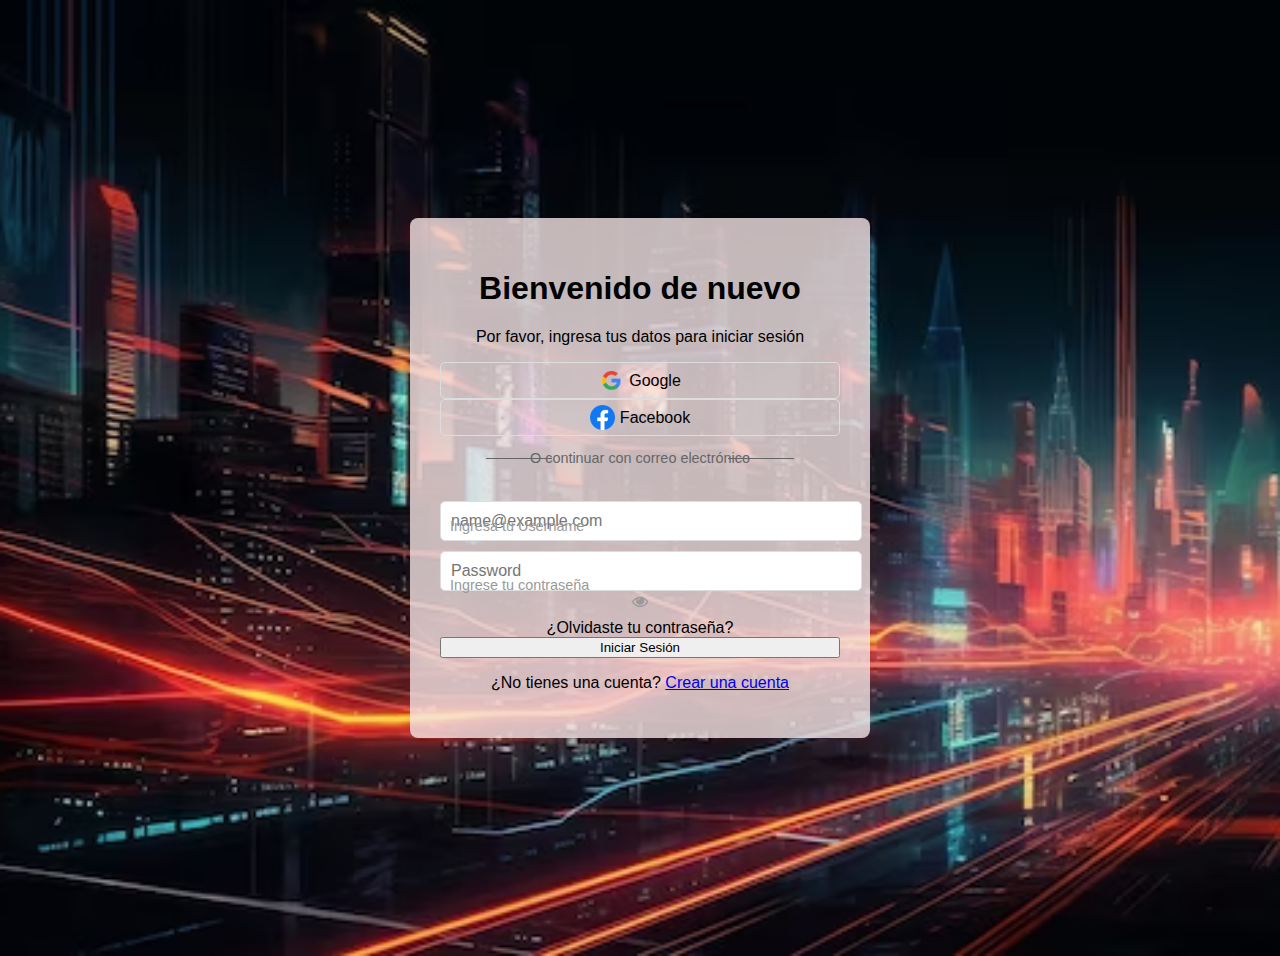
<file: PROYECTO-2/index.html>
<!DOCTYPE html>
<html lang="en">

<head>
    <meta charset="UTF-8">
    <meta name="viewport" content="width=device-width, initial-scale=1.0">
    <title>Iniciar Sesión</title>

    <link href="https://cdn.jsdelivr.net/npm/bootstrap@5.0.2/dist/css/bootstrap.min.css" rel="stylesheet"
        integrity="sha384-EVSTQN3/azprG1Anm3QDgpJLIm9Nao0Yz1ztcQTwFspd3yD65VohhpuuCOmLASjC" crossorigin="anonymous" />
    <link href="styles.css" rel="stylesheet" />

    <link rel="stylesheet" href="https://cdnjs.cloudflare.com/ajax/libs/font-awesome/4.7.0/css/font-awesome.min.css" />

    <script src="https://code.jquery.com/jquery-3.6.0.min.js"
        integrity="sha256-/xUj+3OJU5yExlq6GSYGSHk7tPXikynS7ogEvDej/m4=" crossorigin="anonymous"></script>
    <script>
        $(document).ready(function () {
            // Toggle password visibility
            $("#eye-icon").click(function () {
                var passwordField = $("#password");
                var icon = $(this);

                // Toggle the type attribute
                if (passwordField.attr("type") === "password") {
                    passwordField.attr("type", "text");
                    icon.removeClass("fa-eye").addClass("fa-eye-slash");
                } else {
                    passwordField.attr("type", "password");
                    icon.removeClass("fa-eye-slash").addClass("fa-eye");
                }
            });
        });
    </script>
</head>

<body>
    <section class="login_section d-flex align-items-center justify-content-center">
        <div class="login_Box shadow rounded-1">
            <div class="logo text-center mb-4">
                <!-- Aquí iría la imagen del logo -->
                <h1 class="h3 pt-2 mt-1">Bienvenido de nuevo</h1>
                <p class="small_text">Por favor, ingresa tus datos para iniciar sesión</p>
            </div>

            <div class="d-flex justify-content-between mb-4">
                <div class="google d-flex align-items-center border border-light border-2 w-50 me-2 py-2 rounded justify-content-center">
                    <!-- Aquí iría el botón de Google -->
                    <img src="./img/google.png" width="25px" alt="google" />
                    <p class="ms-2">Google</p>
                </div>

                <div class="fb d-flex align-items-center border border-light border-2 w-50 ms-2 py-2 rounded justify-content-center">
                    <!-- Aquí iría el botón de Facebook -->
                    <img src="./img/facebook.png" width="25px" alt="facebook" />
                    <p class="ms-2">Facebook</p>
                </div>
            </div>

            <div class="row justify-content-center mb-4">
                <div class="col-md-8 text-center">
                    <p class="small_text">O continuar con correo electrónico</p>
                </div>
            </div>
            

            <form>
                <div class="login_form">
                    <div class="form-floating mb-4">
                        <input type="text" name="username_" class="form-control" placeholder="name@example.com"
                            required>
                        <label class="small_text">Ingresa tu Username</label>
                    </div>

                    <div class="form-floating position-relative mb-4">
                        <input type="password" class="form-control" id="password" name="password_"
                            placeholder="Password" required />
                        <label for="password" class="small_text">Ingrese tu contraseña</label>
                        <i id="eye-icon" class="fa fa-eye position-absolute" aria-hidden="true"></i>
                    </div>

                    <div class="text-end mb-4">
                        <span class="small_text link-primary">¿Olvidaste tu contraseña?</span>
                    </div>

                    <button class="btn btn-primary w-100 mb-3" type="submit">Iniciar Sesión</button>
                    <p class="text-center small_text">
                        ¿No tienes una cuenta? <a href="crearcuenta.html">Crear una cuenta</a>
                    </p>
                </div>
            </form>
        </div>
    </section>

</body>

</html>
</file>
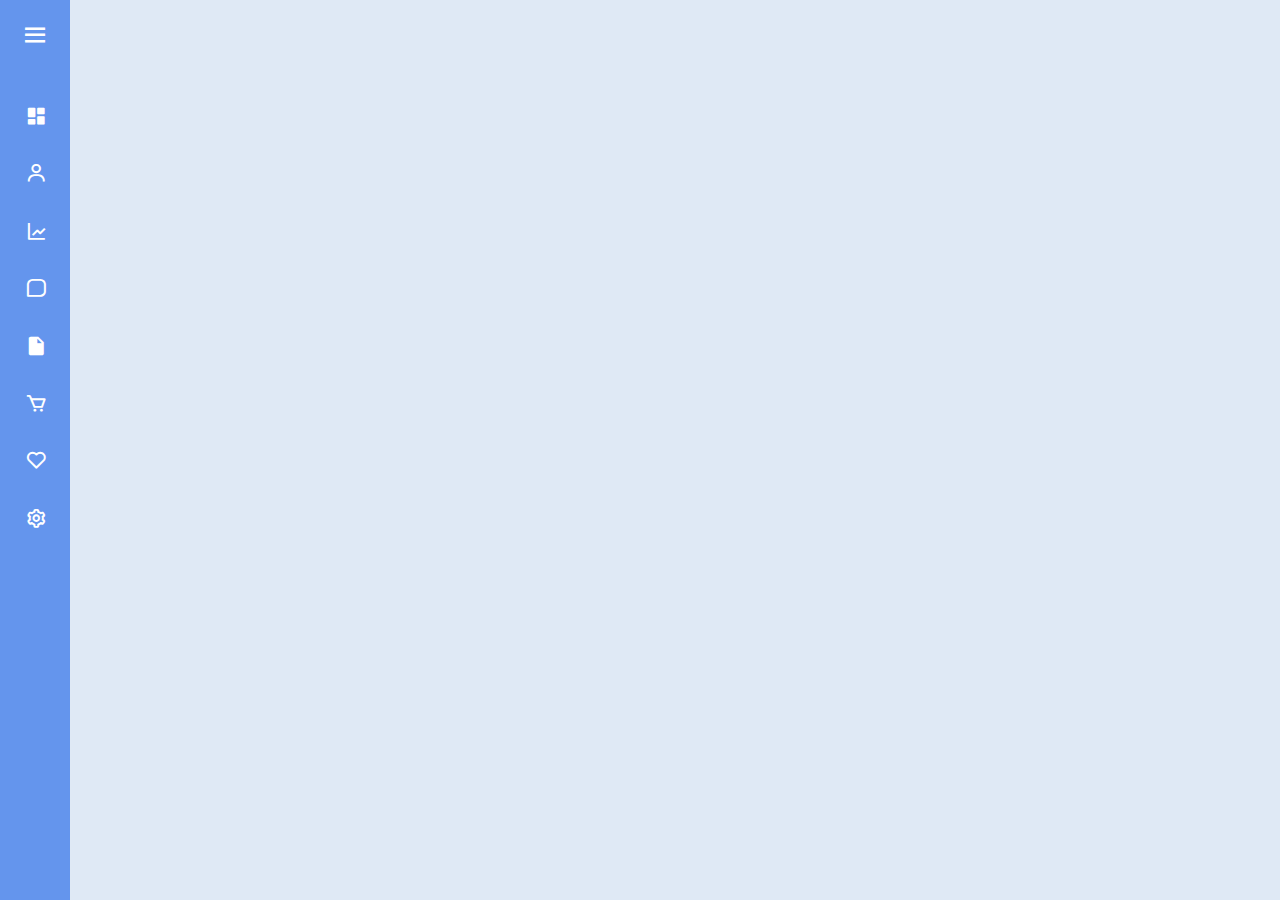
<file: PROYECTO-1/Tarea01.html>
<!DOCTYPE html>
<html lang="en">

<head>
    <meta charset="UTF-8">
    <meta name="viewport" content="width=device-width, initial-scale=1.0">
    <link href="https://cdn.jsdelivr.net/npm/bootstrap@5.3.3/dist/css/bootstrap.min.css" rel="stylesheet"
        integrity="sha384-QWTKZyjpPEjISv5WaRU9OFeRpok6YctnYmDr5pNlyT2bRjXh0JMhjY6hW+ALEwIH" crossorigin="anonymous">
    <link rel="stylesheet" href="Styles.css">
    <link href='https://unpkg.com/boxicons@2.1.4/css/boxicons.min.css' rel='stylesheet'>
    <title>Sidebar Menu</title>
</head>

<body>
    <aside class="aside active" id="aside">
        <div class="head">
            <div class="profile">
                <img src="Imagen01.jpg">
                <p>Helar Chero</p>
            </div>
            <i class='bx bx-menu' id="menu"></i>
        </div>
        <div class="Options">
            <div class="opcion opcion_principal" id="dashboard1">
                <i class='bx bxs-dashboard'></i>
                <span class="options">Dashboard</span>
            </div>

            <div class="submenu" id="submenu1">
                <div class="">
                    <i class="bx bx-caret-down-square"></i>
                    <span class="options">Resumen de ventas</span>
                </div>

                <div class="">
                    <i class="bx bx-caret-down-square"></i>
                    <span class="options">Métricas de usuarios</span>
                </div>
            </div>

            <div class="opcion" id="dashboard2">
                <i class="bx bx-user"></i>
                <span class="options">Usuarios</span>
            </div>

            <div class="submenu" id="submenu2">
                <div class="">
                    <i class="bx bx-caret-down-square"></i>
                    <span class="options" id="showUserForm">Agregar nuevo usuario</span>
                </div>

                <div class="">
                    <i class="bx bx-caret-down-square"></i>
                    <span class="options" id="showUserList">Ver lista de usuarios</span>
                </div>
            </div>

            <div class="opcion" id="dashboard3">
                <i class="bx bx-line-chart"></i>
                <span class="options">Analíticos</span>
            </div>

            <div class="submenu" id="submenu3">
                <div class="">
                    <i class="bx bx-caret-down-square"></i>
                    <span class="options">Análisis de tráfico del sitio web</span>
                </div>

                <div class="">
                    <i class="bx bx-caret-down-square"></i>
                    <span class="options">Seguimiento de conversiones</span>
                </div>
            </div>

            <div class="opcion" id="dashboard4">
                <i class="bx bx-message-square"></i>
                <span class="options">Mensajes</span>
            </div>

            <div class="submenu" id="submenu4">
                <div class="">
                    <i class="bx bx-caret-down-square"></i>
                    <span class="options">Bandeja de entrada</span>
                </div>

                <div class="">
                    <i class="bx bx-caret-down-square"></i>
                    <span class="options">Mensajes enviados</span>
                </div>
            </div>

            <div class="opcion" id="dashboard5">
                <i class="bx bxs-file-blank"></i>
                <span class="options">Archivos</span>
            </div>

            <div class="submenu" id="submenu5">
                <div class="">
                    <i class="bx bx-caret-down-square"></i>
                    <span class="options">Subir archivos</span>
                </div>

                <div class="">
                    <i class="bx bx-caret-down-square"></i>
                    <span class="options">Carpeta de archivos compartidos</span>
                </div>
            </div>

            <div class="opcion" id="dashboard6">
                <i class="bx bx-cart"></i>
                <span class="options">Pedidos</span>
            </div>

            <div class="submenu" id="submenu6">
                <div class="">
                    <i class="bx bx-caret-down-square"></i>
                    <span class="options">Detalles del pedido</span>
                </div>

                <div class="">
                    <i class="bx bx-caret-down-square"></i>
                    <span class="options">Historial de pedidos</span>
                </div>
            </div>

            <div class="opcion" id="dashboard7">
                <i class="bx bx-heart"></i>
                <span class="options">Favoritos</span>
            </div>

            <div class="submenu" id="submenu7">
                <div class="">
                    <i class="bx bx-caret-down-square"></i>
                    <span class="options">Gestionar favoritos</span>
                </div>

                <div class="">
                    <i class="bx bx-caret-down-square"></i>
                    <span class="options">Elementos marcados como favoritos</span>
                </div>
            </div>

            <div class="opcion" id="dashboard8">
                <i class="bx bx-cog"></i>
                <span class="options">Configuración</span>
            </div>

            <div class="submenu" id="submenu8">
                <div class="">
                    <i class="bx bx-caret-down-square"></i>
                    <span class="options">Cambiar contraseña</span>
                </div>

                <div class="">
                    <i class="bx bx-caret-down-square"></i>
                    <span class="options">Configuración de notificaciones</span>
                </div>
            </div>
        </div>
    </aside>


    <script src="menu.js"></script>
    <script src="https://cdn.jsdelivr.net/npm/@popperjs/core@2.11.8/dist/umd/popper.min.js"
        integrity="sha384-I7E8VVD/ismYTF4hNIPjVp/Zjvgyol6VFvRkX/vR+Vc4jQkC+hVqc2pM8ODewa9r"
        crossorigin="anonymous"></script>
    <script src="https://cdn.jsdelivr.net/npm/bootstrap@5.3.3/dist/js/bootstrap.min.js"
        integrity="sha384-0pUGZvbkm6XF6gxjEnlmuGrJXVbNuzT9qBBavbLwCsOGabYfZo0T0to5eqruptLy"
        crossorigin="anonymous"></script>
</body>

</html>
</file>
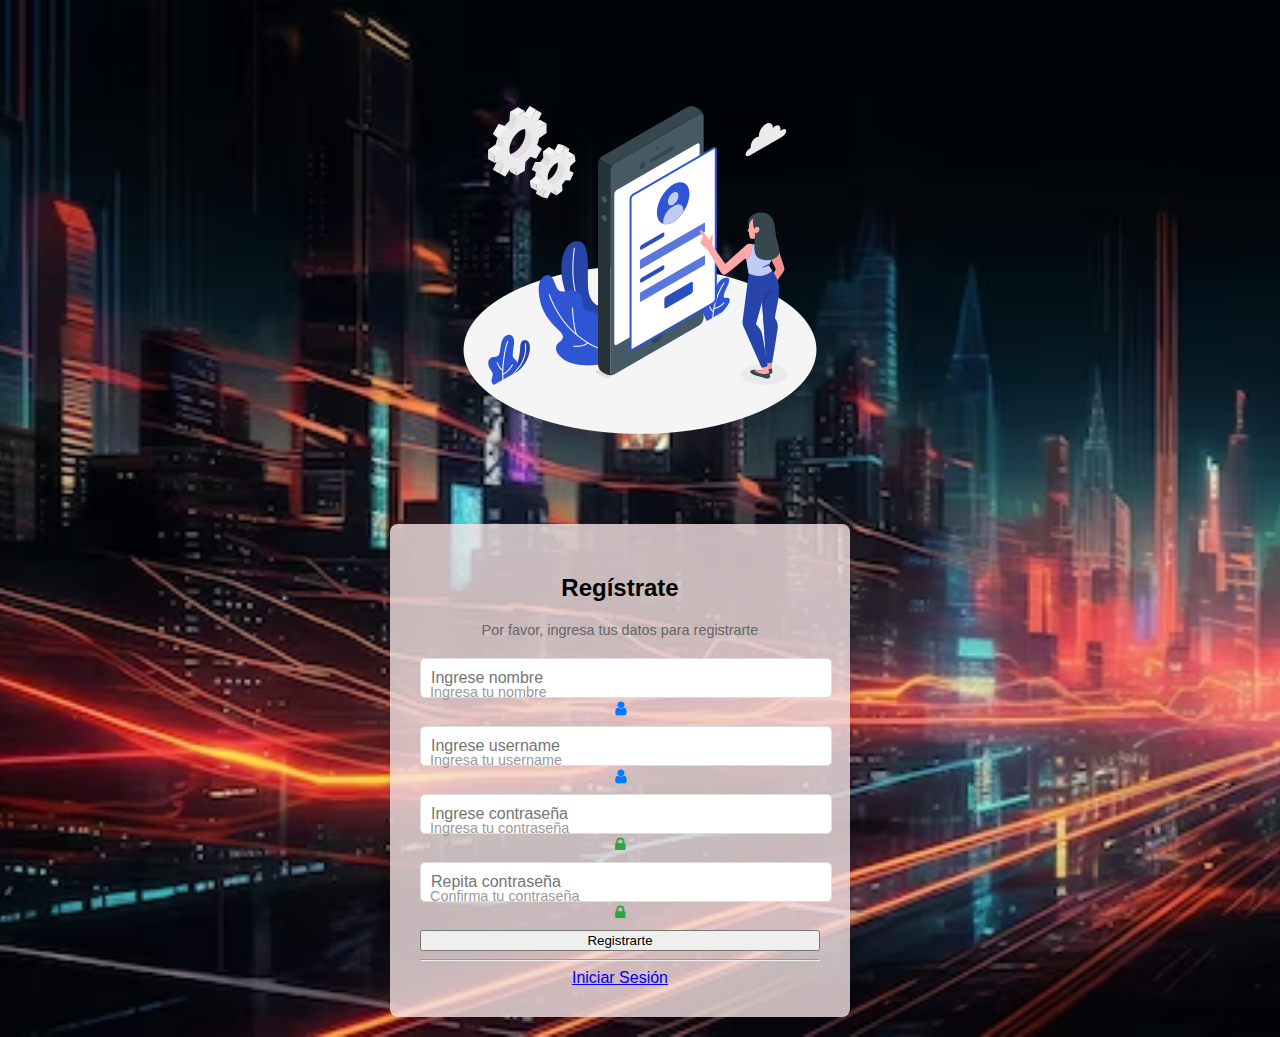
<file: PROYECTO-2/crearcuenta.html>
<!DOCTYPE html>
<html lang="en">

<head>
    <meta charset="UTF-8">
    <meta name="viewport" content="width=device-width, initial-scale=1.0">
    <title>Registrarse</title>

    <link href="https://cdn.jsdelivr.net/npm/bootstrap@5.0.2/dist/css/bootstrap.min.css" rel="stylesheet"
        integrity="sha384-EVSTQN3/azprG1Anm3QDgpJLIm9Nao0Yz1ztcQTwFspd3yD65VohhpuuCOmLASjC" crossorigin="anonymous" />
    <link href="styles1.css" rel="stylesheet" />
    <link rel="stylesheet" href="https://cdnjs.cloudflare.com/ajax/libs/font-awesome/4.7.0/css/font-awesome.min.css" />
</head>

<body>
    <section class="login_section">
        <div class="container d-flex align-items-center justify-content-center">
            <div class="row">
                <div class="col-md-6 col-sm-12 d-flex align-items-center justify-content-center">
                    <img src="img/registro.png" alt="Registro" class="img-fluid">
                </div>
                <div class="login_Box shadow col-md-6 col-sm-12">
                    <form class="signup-form__form">
                        <h2 class="mb-3 signup-form__title">Regístrate</h2>
                        <div class="logo text-center mb-4">
                            <p class="small_text">Por favor, ingresa tus datos para registrarte</p>
                        </div>
                        <div class="login_form">
                            <div class="form-floating mb-4 position-relative">
                                <input type="text" name="nombre" class="form-control" id="nombre" placeholder="Ingrese nombre"
                                    required>
                                <label for="nombre" class="small_text">Ingresa tu nombre</label>
                                <i class="fa fa-user position-absolute top-50 translate-middle-y" aria-hidden="true"></i>
                            </div>

                            <div class="form-floating mb-4 position-relative">
                                <input type="text" class="form-control" id="username_" name="username_"
                                    placeholder="Ingrese username" required />
                                <label for="username_" class="small_text">Ingresa tu username</label>
                                <i class="fa fa-user position-absolute top-50 translate-middle-y" aria-hidden="true"></i>
                            </div>

                            <div class="form-floating mb-4 position-relative">
                                <input type="password" class="form-control" id="password_" name="password_"
                                    placeholder="Ingrese contraseña" required />
                                <label for="password_" class="small_text">Ingresa tu contraseña</label>
                                <i class="fa fa-lock position-absolute top-50 translate-middle-y" aria-hidden="true"></i>
                            </div>

                            <div class="form-floating mb-4 position-relative">
                                <input type="password" class="form-control" id="confirm_password" name="confirm_password"
                                    placeholder="Repita contraseña" required />
                                <label for="confirm_password" class="small_text">Confirma tu contraseña</label>
                                <i class="fa fa-lock position-absolute top-50 translate-middle-y" aria-hidden="true"></i>
                            </div>
                        </div>

                        <button type="submit" class="btn btn-success mt-3 signup-form__btn-signup">Registrarte</button>
                        <hr>
                        <a class="btn btn-info signup-form__btn-login mt-3" href="index.html">Iniciar Sesión</a>
                    </form>
                </div>
            </div>
        </div>
    </section>

    <script src="https://code.jquery.com/jquery-3.6.0.min.js"
        integrity="sha256-/xUj+3OJU5yExlq6GSYGSHk7tPXikynS7ogEvDej/m4=" crossorigin="anonymous"></script>
</body>

</html>
</file>
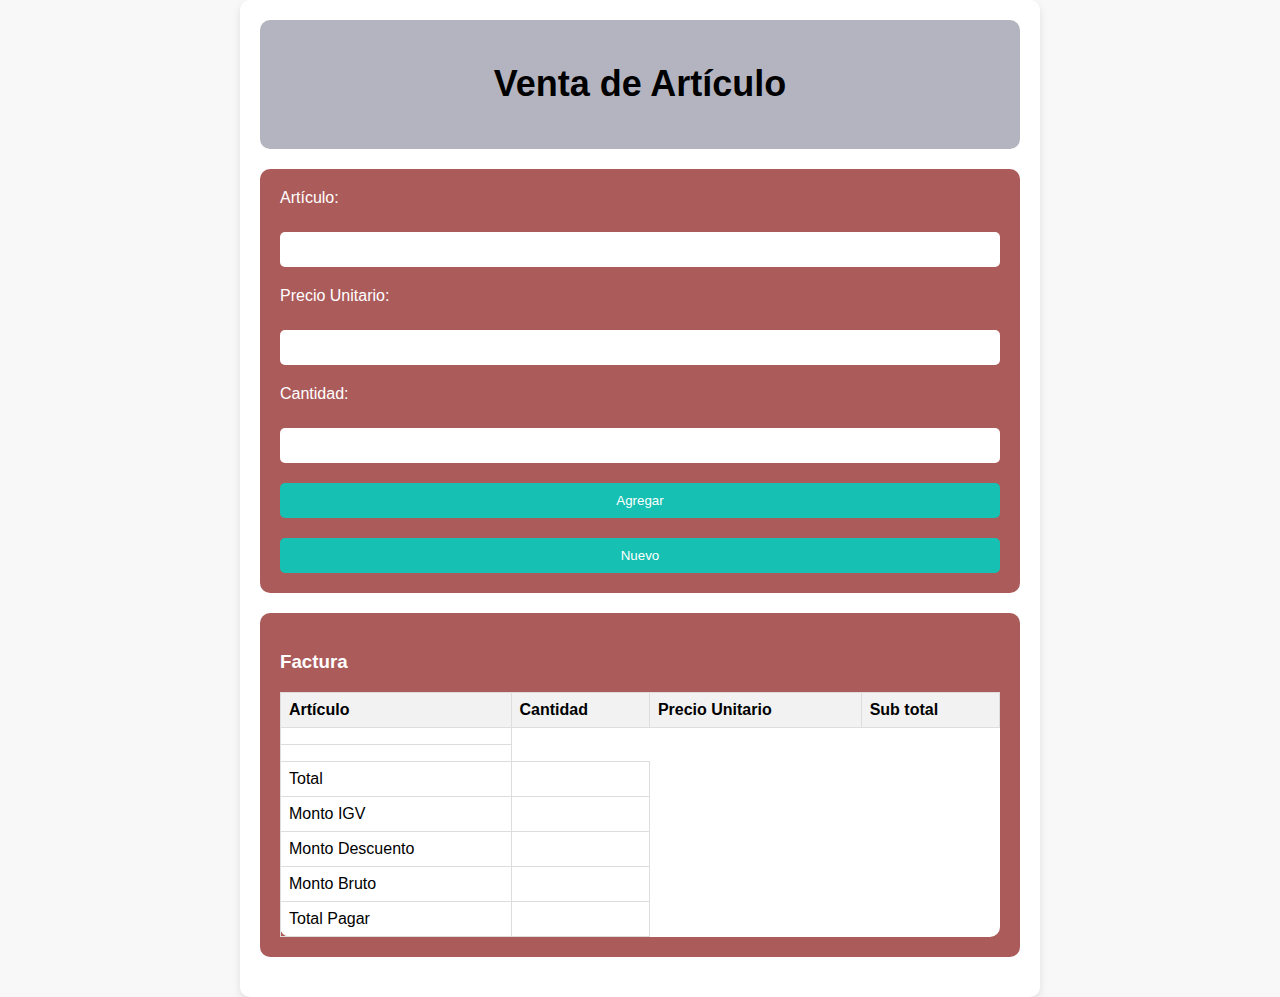
<file: PROYECTO-3/EJERCICIO2.html>
<!DOCTYPE html>
<html lang="en">
<head>
    <meta charset="UTF-8">
    <meta name="viewport" content="width=device-width, initial-scale=1.0">
    <title>Document</title>
    <link rel="stylesheet" href="EJ2.css">
</head>
<body>
    <div class="formulario">
        <div class="titulo">
            <h2>Venta de Artículo</h2>
        </div>
        
        <div class="informacion">  
            <label for="">Artículo: </label>
            <input type="text" name="" id="articulo">
            <label for="">Precio Unitario: </label>
            <input type="number" name="" id="precio">
            <label for="">Cantidad: </label>
            <input type="number" name="" id="cantidad">
            <button id="calcular">Agregar</button>
            <button id="nuevo">Nuevo</button>
        </div>
    
        <div class="factura">
            <h3>Factura</h3>
            <table>
                <thead>
                    <tr>
                        <th>Artículo</th>
                        <th>Cantidad</th>
                        <th>Precio Unitario</th>
                        <th>Sub total</th>
                    </tr>
                </thead>
                <tbody id="tbody">
                </tbody>
                <tfoot id="tabla_pie">
                    <tr><td></td></tr>
                    <tr><td></td></tr>
                    <tr>
                        <td>Total</td>
                        <td id="desc_total"></td>
                    </tr>
                    <tr>
                        <td>Monto IGV</td>
                        <td id="desc_igv"></td>
                    </tr>
                    <tr>
                        <td>Monto Descuento</td>
                        <td id="desc_descuento"></td>
                    </tr>
                    <tr>
                        <td>Monto Bruto</td>
                        <td id="desc_montoBruto"></td>
                    </tr>
                    <tr>
                        <td>Total Pagar</td>
                        <td id="total_pagar"></td>
                    </tr>
                </tfoot>
            </table>
        </div>
    </div>

    <script src="EJ2.js"></script>
</body>
</html>
</file>
<file: PROYECTO-2/styles.css>
/* Estilos generales */
body {
    background-color: #f8f8f8;
    font-family: Arial, sans-serif;
    background-image: url('img/fondo-1.avif'); /* Cambia 'img/fondo_login.jpg' por la ruta real de tu imagen */
    background-size: cover; /* Esto asegura que la imagen cubra toda el área de la pantalla */
    background-position: center; /* Centra la imagen de fondo */
    background-repeat: no-repeat; /* Evita que la imagen se repita */
}

/* Estilos para la sección de inicio de sesión */
.login_section {
    min-height: 100vh;
    display: flex;
    justify-content: center;
    align-items: center;
    padding: 20px; /* Añade un poco de padding para que la caja no toque los bordes */
}

.login_Box {
    width: 100%;
    max-width: 400px;
    background-color: rgba(245, 228, 228, 0.8); /* Fondo semitransparente para la caja de login */
    padding: 30px;
    box-shadow: 0 4px 8px rgba(173, 15, 15, 0.1);
    border-radius: 8px; /* Añade bordes redondeados */
    text-align: center; /* Centra el contenido del login box */
}

.logo img {
    max-width: 100px;
    margin-bottom: 20px;
    vertical-align: middle; /* Alinea verticalmente la imagen con el texto */
}

.google,
.fb {
    display: flex;
    align-items: center;
    justify-content: center;
    border: 1px solid #ddd;
    padding: 5px 10px;
    border-radius: 5px;
    cursor: pointer;
    transition: background-color 0.3s ease;
}

.google img,
.fb img {
    width: 25px;
    height: auto;
    margin-right: 5px;
    vertical-align: middle; /* Alinea verticalmente la imagen con el texto */
}

.google p,
.fb p {
    margin: 0; /* Elimina el margen del párrafo */
}

.google:hover,
.fb:hover {
    background-color: #e6cdcd;
}

/* Estilos para el formulario de registro */
.login_form {
    margin-top: 20px;
}

.form-floating {
    position: relative;
}

.form-floating input {
    width: 100%;
    padding: 10px;
    border: 1px solid #dddddd;
    border-radius: 5px;
    margin-bottom: 10px;
    font-size: 1em;
}

.form-floating label {
    position: absolute;
    top: 50%;
    left: 10px;
    transform: translateY(-50%);
    color: #999999;
    font-size: 0.9em;
    pointer-events: none;
    transition: 0.3s ease-out;
}

.form-floating input:focus + label,
.form-floating input:not(:placeholder-shown) + label {
    top: 0;
    font-size: 0.8em;
    color: #333333;
}

/* Estilos para el ícono del ojo */
.form-floating.position-relative i.fa.fa-eye.position-absolute {
    right: 10px;
    top: 50%;
    transform: translateY(-50%);
    cursor: pointer;
    color: #999999;
}

.form-floating.position-relative i.fa.fa-eye-slash.position-absolute {
    right: 10px;
    top: 50%;
    transform: translateY(-50%);
    cursor: pointer;
    color: #999999;
}

.form-floating.position-relative i.fa.fa-eye.position-absolute:hover,
.form-floating.position-relative i.fa.fa-eye-slash.position-absolute:hover {
    color: #333333;
}

/* Estilos para los botones */
.btn-primary {
    width: 100%;
}

.text-center {
    text-align: center;
}

/* Estilos específicos para "O continuar con correo electrónico" */
.row.justify-content-center .col-md-8 .small_text {
    font-size: 0.9em;
    color: #666666;
    position: relative;
    display: inline-block; /* Hace que los pseudo-elementos se ajusten al contenido */
}

.row.justify-content-center .col-md-8 .small_text::before,
.row.justify-content-center .col-md-8 .small_text::after {
    content: '';
    position: absolute;
    top: 50%;
    width: 30%;
    height: 1px;
    background-color: #666666;
}

.row.justify-content-center .col-md-8 .small_text::before {
    left: -20%;
}

.row.justify-content-center .col-md-8 .small_text::after {
    right: -20%;
}

/* Estilos responsivos */
@media (max-width: 768px) {
    .login_section {
        padding: 10px; /* Reducir el relleno en pantallas más pequeñas */
    }

    .login_Box {
        padding: 20px; /* Ajustar el relleno del formulario en pantallas más pequeñas */
    }

    .small_text {
        font-size: 0.8em; /* Reducir el tamaño del texto pequeño en pantallas más pequeñas */
    }

    .form-floating label {
        font-size: 0.8em; /* Reducir el tamaño de las etiquetas de los inputs en pantallas más pequeñas */
    }

    body {
        background-position: top; /* Centrar la imagen de fondo en la parte superior en pantallas más pequeñas */
    }
}
</file>
<file: PROYECTO-1/Styles.css>
* {
    margin: 0;
    padding: 0;
    box-sizing: border-box;
    font-family: 'Poppins', sans-serif;
}

body {
    background-color: #dfe9f5;
    display: flex;
}

.aside {
    height: 100vh;
    width: 300px;
    padding: 10px;
    background-color: cornflowerblue;
    color: #fff;
    position: fixed;
    transition: width 0.4s ease;
    overflow-y: auto;
    scrollbar-width: thin;
    scrollbar-color: #888 transparent;
}

.aside.active {
    width: 70px;
    transition: width 0.4s ease;
}

.head {
    display: flex;
    align-items: center;
    justify-content: space-between;
    height: 50px;
    margin-bottom: 30px;
}

.head img {
    width: 50px;
    border-radius: 50%;
}

.head i {
    font-size: 30px;
    cursor: pointer;
}

.profile {
    display: flex;
    align-items: center;
}

.profile img {
    margin-right: 10px;
}

.Options .opcion {
    display: flex;
    padding: 15px;
    cursor: pointer;
    margin-bottom: 5px;
    border-radius: 10px;
    font-size: 1.1rem;
}

.Options .opcion:hover {
    background-color: rgba(255, 255, 255, 0.254);
    transition: all 0.4s ease-in-out;
}

.Options i {
    font-size: 1.4rem;
    margin-right: 10px;
}

.aside.active .Options span,
.aside.active .profile {
    display: none;
}

.aside.active .head i {
    margin: auto;
}

.Options .sub-options {
    display: none;
}

.Options.active .sub-options {
    display: block;
}

.subopcion {
    display: flex;
    flex-direction: column;
    align-items: flex-start;
}

div .submenu {
    display: none;
    padding-left: 20px;
}

.submenu div {
    margin: 10px;
    cursor: pointer;
}

.submenu div:hover {
    background-color: rgba(255, 255, 255, 0.1);
}

.submenu div:active {
    background-color: rgba(255, 255, 255, 0.2);
}

.opcion_principal {
    display: flex;
    text-align: left;
}

.Options::-webkit-scrollbar {
    width: 12px;
}

.Options::-webkit-scrollbar-thumb {
    background-color: #888;
    border-radius: 6px;
}

.main-content {
    margin-left: 300px;
    padding: 20px;
    width: calc(100% - 300px);
    transition: margin-left 0.4s ease, width 0.4s ease;
}

.aside.active + .main-content {
    margin-left: 70px;
    width: calc(100% - 70px);
}

.container {
    background-color: #e0f7fa;
    padding: 20px;
    border-radius: 10px;
}

.hidden {
    display: none;
}

.message-box {
    background-color: #e0f7fa;
    padding: 20px;
    border-radius: 10px;
    text-align: center;
}

.btn-close { 
    position: absolute;
    top: 10px;
    right: 10px;
    cursor: pointer;
}
.hidden {
    display: none;
}

.container {
    background-color: #e0f7fa;
    padding: 20px;
    border-radius: 10px;
}

.table {
    width: 100%;
    border-collapse: collapse;
    margin: 20px 0;
}

.table th, .table td {
    border: 1px solid #ccc;
    padding: 10px;
    text-align: left;
}

.table th {
    background-color: #b3e5fc;
}

.table td {
    background-color: #e1f5fe;
}

.button-group {
    display: flex;
    gap: 10px;
}
</file>
<file: PROYECTO-2/styles1.css>
/* Estilos generales */
body {
    background-color: #f8f8f8;
    font-family: Arial, sans-serif;
    background-image: url('img/fondo-1.avif');
    background-size: cover;
    background-position: center;
    background-repeat: no-repeat;
    height: 100%; /* Asegura que el cuerpo ocupe toda la altura */
    margin: 0; /* Elimina el margen predeterminado del cuerpo */
}

/* Estilos para la sección de registro */
.login_section {
    min-height: 100vh;
    display: flex;
    justify-content: center;
    align-items: center;
    padding: 20px;
}

.login_Box {
    width: 100%;
    max-width: 400px;
    background-color: rgba(245, 228, 228, 0.8);
    padding: 30px;
    box-shadow: 0 4px 8px rgba(0, 0, 0, 0.1);
    border-radius: 8px; /* Añade bordes redondeados */
    text-align: center; /* Centra el contenido del login box */
}

.logo img {
    max-width: 100px;
    margin-bottom: 20px;
    vertical-align: middle; /* Alinea verticalmente la imagen con el texto */
}

.small_text {
    font-size: 0.9em;
    color: #666666;
}

/* Estilos para el formulario de registro */
.signup-form__form {
    margin-top: 20px;
}

.signup-form__title {
    font-size: 1.5em;
    margin-bottom: 20px;
}

.signup-form__form .login_form {
    margin-top: 20px;
}

.signup-form__form .form-floating {
    position: relative;
}

.signup-form__form .form-floating input {
    width: calc(100% - 30px); /* Ajusta el ancho del input para compensar el espacio del ícono */
    padding: 10px;
    border: 1px solid #dddddd;
    border-radius: 5px;
    margin-bottom: 10px;
    font-size: 1em;
    padding-right: 30px; /* Añade espacio a la derecha para el ícono */
}

.signup-form__form .form-floating label {
    position: absolute;
    top: 50%;
    left: 10px;
    transform: translateY(-50%);
    color: #999999;
    font-size: 0.9em;
    pointer-events: none;
    transition: 0.3s ease-out;
}

.signup-form__form .form-floating input:focus + label,
.signup-form__form .form-floating input:not(:placeholder-shown) + label {
    top: 0;
    font-size: 0.8em;
    color: #333333;
}

/* Estilos para el ícono del ojo y usuario */
.signup-form__form .position-absolute {
    right: 40px;
    top: 50%;
    transform: translateY(-50%);
    cursor: pointer;
    color: #999999;
}

.signup-form__form .fa-user {
    color: #007bff; /* Color azul para el ícono de usuario */
}

.signup-form__form .fa-lock {
    color: #28a745; /* Color verde para el ícono de candado */
}


/* Estilos para los botones */
.signup-form__form .btn {
    width: 100%;
}

.signup-form__form .signup-form__btn-login {
    margin-top: 10px;
}

/* Estilos responsivos */
@media (max-width: 768px) {
    .login_section {
        padding: 10px; /* Reducir el relleno en pantallas más pequeñas */
    }

    .login_Box {
        padding: 20px; /* Ajustar el relleno del formulario en pantallas más pequeñas */
    }

    .small_text {
        font-size: 0.8em; /* Reducir el tamaño del texto pequeño en pantallas más pequeñas */
    }

    .signup-form__form .form-floating label {
        font-size: 0.8em; /* Reducir el tamaño de las etiquetas de los inputs en pantallas más pequeñas */
    }
}
</file>
<file: PROYECTO-3/EJ2.css>
* {
    box-sizing: border-box;
}

body {
    margin: 0;
    padding: 0;
    font-family: Arial, sans-serif;
    background-color: #f8f8f8;
    display: flex;
    justify-content: center;
    align-items: center;
    min-height: 100vh;
}

.formulario {
    width: 90%;
    max-width: 800px;
    background-color: #fff;
    padding: 20px;
    box-shadow: 0 4px 8px rgba(0, 0, 0, 0.1);
    border-radius: 10px;
}

.titulo {
    background-color: rgb(180, 180, 192);
    padding: 20px;
    text-align: center;
    margin-bottom: 20px;
    font-size: 1.5em;
    line-height: 1.2em;
    word-wrap: break-word;
    border-radius: 10px;
}

.informacion, .factura {
    width: 100%;
    background-color: rgb(172, 91, 91);
    padding: 20px;
    margin-bottom: 20px;
    border-radius: 10px;
    color: white;
}

.informacion {
    display: grid;
    grid-template-columns: 1fr;
    grid-gap: 10px;
}

.informacion label {
    text-align: left;
    align-self: center;
    margin-bottom: 5px;
}

.informacion input {
    width: 100%;
    padding: 10px;
    border: none;
    border-radius: 5px;
}

.informacion button {
    width: 100%;
    padding: 10px;
    background-color: #16c0b2;
    color: white;
    border: none;
    border-radius: 5px;
    cursor: pointer;
}

.informacion button:hover {
    background-color: #06887d;
}

.factura {
    overflow-x: auto; /* Agregando barra de desplazamiento horizontal */
}

.factura table {
    width: 100%;
    border-collapse: collapse;
    margin-top: 10px;
    background-color: white;
    border-radius: 10px;
    color: black;
}

.factura th, .factura td {
    border: 1px solid #ddd;
    padding: 8px;
    text-align: left;
}

.factura th {
    background-color: #f2f2f2;
}

tfoot {
    color: black;
}

@media (min-width: 600px) {
    .informacion {
        flex-direction: row;
        gap: 20px;
        align-items: flex-start;
    }

    .informacion label {
        text-align: left;
        align-self: center;
        flex-basis: 120px;
    }

    .informacion input[type="text"],
    .informacion input[type="number"] {
        width: 100%;
    }

    .informacion button {
        width: auto;
    }
}

@media (max-width: 400px) {
    .titulo {
        font-size: 1.2em;
        padding: 10px;
    }

    .informacion, .factura {
        padding: 15px;
    }

    .informacion label {
        text-align: left;
        align-self: start;
    }

    .informacion input[type="text"],
    .informacion input[type="number"],
    .informacion button {
        padding: 10px;
    }
}
</file>
